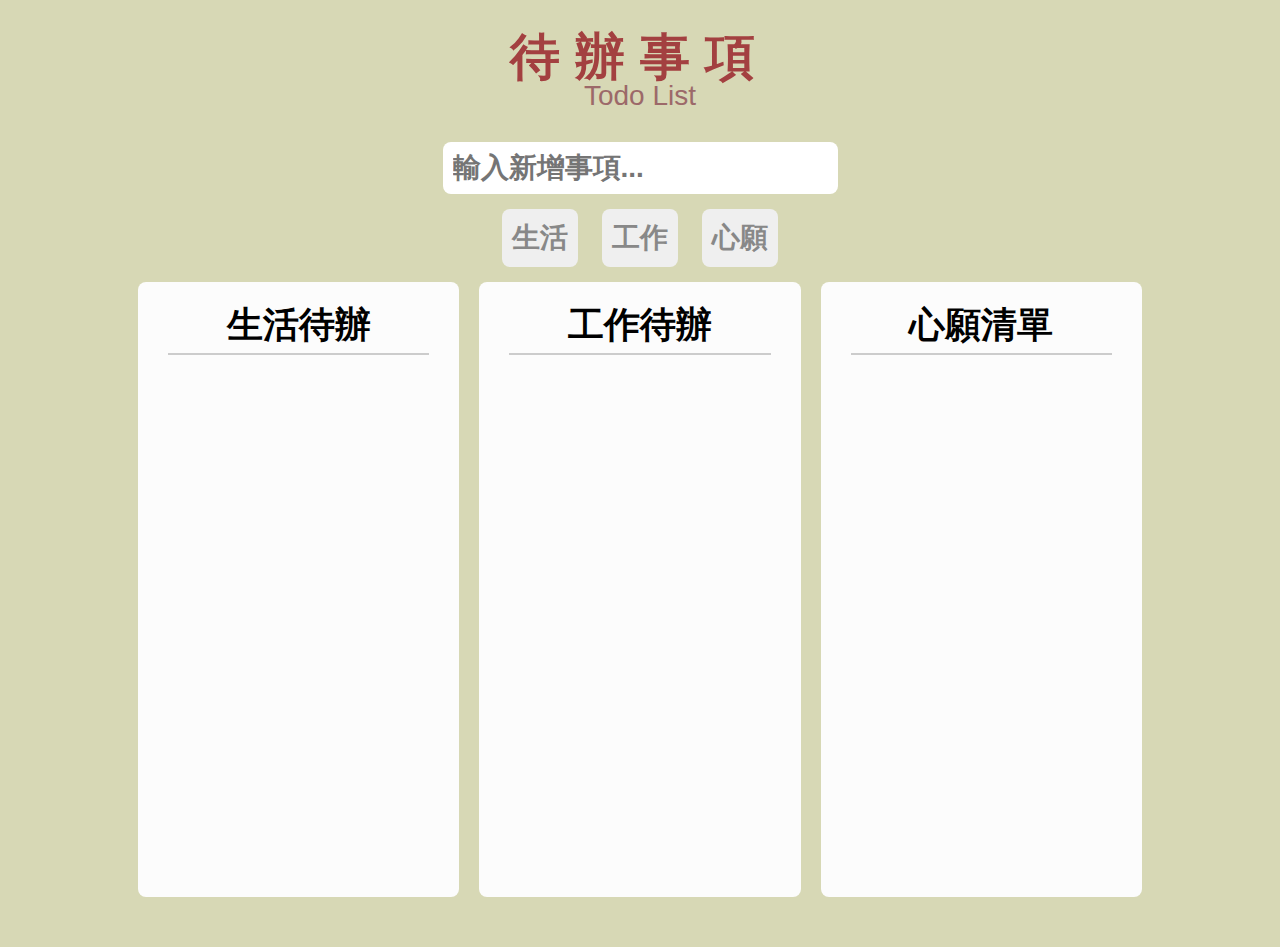
<file: MyTodoList/index.html>
<!DOCTYPE html>
<html lang="en">
<head>
    <meta charset="UTF-8">
    <meta http-equiv="X-UA-Compatible" content="IE=edge">
    <meta name="viewport" content="width=device-width, initial-scale=1.0">
    <title>MyTodoList</title>
    <link rel="stylesheet" href="reset200802.css">
    <link rel="stylesheet" href="style.css">
</head>
<body>
    <div class="title">
        <h2>待辦事項</h2>
        <p>Todo List</p>
    </div>
    <div class="input">
        <input type="text" placeholder="輸入新增事項...">
        <div class="classIfiction-btn">
            <button class="life btn">生活</button>
            <button class="work btn">工作</button>
            <button class="dreams btn">心願</button>
        </div>
    </div>
    <div class="classIfiction-list">
        <div class="life-list list">
            <h2 class="list-titile">生活待辦</h2>
        <!-- '新增項目'的格式範例 -->
        <!-- <div class="list-text none">
            <h3 class="time"></h3>
            <p class= "text"></p>
            <div class="check"><i class="fa-solid fa-check"></i></div>
            <div class="trash"><i class="fa-solid fa-trash"></i></div>
        </div> -->
        <!-- ----------------------- -->
        </div>
        <div class="work-list list">
            <h2 class="list-titile">工作待辦</h2>
        </div>
        <div class="dreams-list list">
            <h2 class="list-titile">心願清單</h2>
        </div>
    </div>

    <script src="all.js"></script>
    <script src="script.js"></script>
</body>
</html>
</file>
<file: MyTodoList/style.css>
body{
    font-family: 'Noto Sans TC', sans-serif;
    background-color: rgb(215, 216, 181);
    /* display: flex;
    flex-direction: column;
    align-items: center; */
}
/* 把預設的滾軸隱藏 */
::-webkit-scrollbar{
    display: none;
}
.title{
    padding: 2em;
    text-align: center;
}
.title h2{
    color: rgb(163, 64, 64);
    padding: .5em o 5px ;
    font-size: 50px;
    font-weight: 700;
    letter-spacing: .3em;
} 

.title p{
    color: rgb(156, 105, 105);
    font-size: 28px;
    font-weight: 300;
}
.input{
    display: flex;
    flex-direction: column;
    align-items: center;
}
.input input{
    border: none;
    padding: 10px;
    font-size: 28px;
    font-weight: 700;
    border-radius: 8px ;
}
.classIfiction-btn{}
.btn:hover{
    color: #fff;
    background-color: #888;
    transition: .2s;
    box-shadow: 1px 1px 2px #888;
}
.btn{
    padding: 10px;
    margin: 15px 10px;
    border: none;
    color: #888;
    font-size: 28px;
    font-weight: 700;
    border-radius: 8px;
    cursor: pointer;
}
.classIfiction-list{
    /* min-width: 960px; */
    width: 80%;
    display: flex;
    justify-content: center;
    margin: auto;
}
.list{
    flex: 1;
    margin: 0 10px 50px;
    padding: 15px 10px;
    border-radius: 8px;
    height: 65vh;
    background-color: rgb(252, 252, 252);
    transition: .4s;
    overflow-x: hidden;
 }
.list:hover{
    flex: 4;
    transition: .4s;
}
.list-titile{
    width: 80%;
    margin: auto;
    text-align: center;
    font-size: 36px;
    font-weight: 700;
    padding: 10px;
    border-bottom: 2px solid #ccc;
    margin-bottom: 5px;
}
/* 新增進list 裡的樣式 */
.list-text {
    display: flex;
    justify-content: space-between;
    align-items: center;
    margin: 1em 0;
    transform: scale(1);
    animation: scaleUp .5s forwards;
}
.list-text .time{
    font-size: 18px;
    color: #aaa;
    margin-right: 5px;
}
.list-text .text{
    flex: 5;
    line-height: 1.2em;
    overflow: hidden;
    text-overflow: ellipsis;
    font-size: 28px;
    font-weight: 500;
    color: rgb(80, 78, 78);
    padding: 0 5px;
}
.list:hover .list-text .text{
    word-wrap: break-word;
}
@keyframes scaleUp{
    0%{transform: scale(0);}
    100%{transform: scale(1);}
}
@keyframes scaleDown{
    0%{transform: scale(1);}
    100%{transform: scale(0);}
}
/* 點選垃圾桶要顯示的動畫 */
.scaleDown{
    animation: scaleDown .5s forwards;
}
.check, .trash{
    background-color: rgba(0,0,0,0);
    border: none;
}
.fa-trash, .fa-check{
    font-size: 28px;
}
.fa-check{
    color: rgb(89, 144, 247);
    margin-right: 5px;
    padding: 0 5px;
    border-right: 3px solid #aaa;
}
.fa-trash{
    color: rgb(88, 34, 34);
}
/* 點選勾勾要顯示的樣式 */
.none{
    text-decoration: line-through;
    opacity: .5;
    transition: all .5s;
}
.abc{
    width: 90%;
    border: 1px solid #000;
    margin: auto;
    display: flex;
    flex-direction: column;
    overflow: initial;

}
.abc .a{
    background-color: #faa;
    width: 110%;
}
.abc .b{
    background-color: #faf;
    width: 50%;
    overflow: hidden;
    text-overflow: ellipsis;
}
.abc .c{
    background-color: #aff;
    width: 50%
    ;
}

@media (max-width:420px) {
    .input input {
        width: 90%;
    }
    .classIfiction-list{
        flex-direction: column;
        width: 90%;
    }
    .list{
        width: 90%;
    }
}
</file>
<file: MyTodoList/reset200802.css>
/* http://meyerweb.com/eric/tools/css/reset/ */
/* v1.0 | 20080212 */

html, body, div, span, applet, object, iframe,
h1, h2, h3, h4, h5, h6, p, blockquote, pre,
a, abbr, acronym, address, big, cite, code,
del, dfn, em, font, img, ins, kbd, q, s, samp,
small, strike, strong, sub, sup, tt, var,
b, u, i, center,
dl, dt, dd, ol, ul, li,
fieldset, form, label, legend,
table, caption, tbody, tfoot, thead, tr, th, td {
	margin: 0;
	padding: 0;
	border: 0;
	outline: 0;
	font-size: 100%;
	vertical-align: baseline;
	background: transparent;
}
body {
	line-height: 1;
}
ol, ul {
	list-style: none;
}
blockquote, q {
	quotes: none;
}
blockquote:before, blockquote:after,
q:before, q:after {
	content: '';
	content: none;
}

/* remember to define focus styles! */
:focus {
	outline: 0;
}

/* remember to highlight inserts somehow! */
ins {
	text-decoration: none;
}
del {
	text-decoration: line-through;
}

/* tables still need 'cellspacing="0"' in the markup */
table {
	border-collapse: collapse;
	border-spacing: 0;
}
</file>
